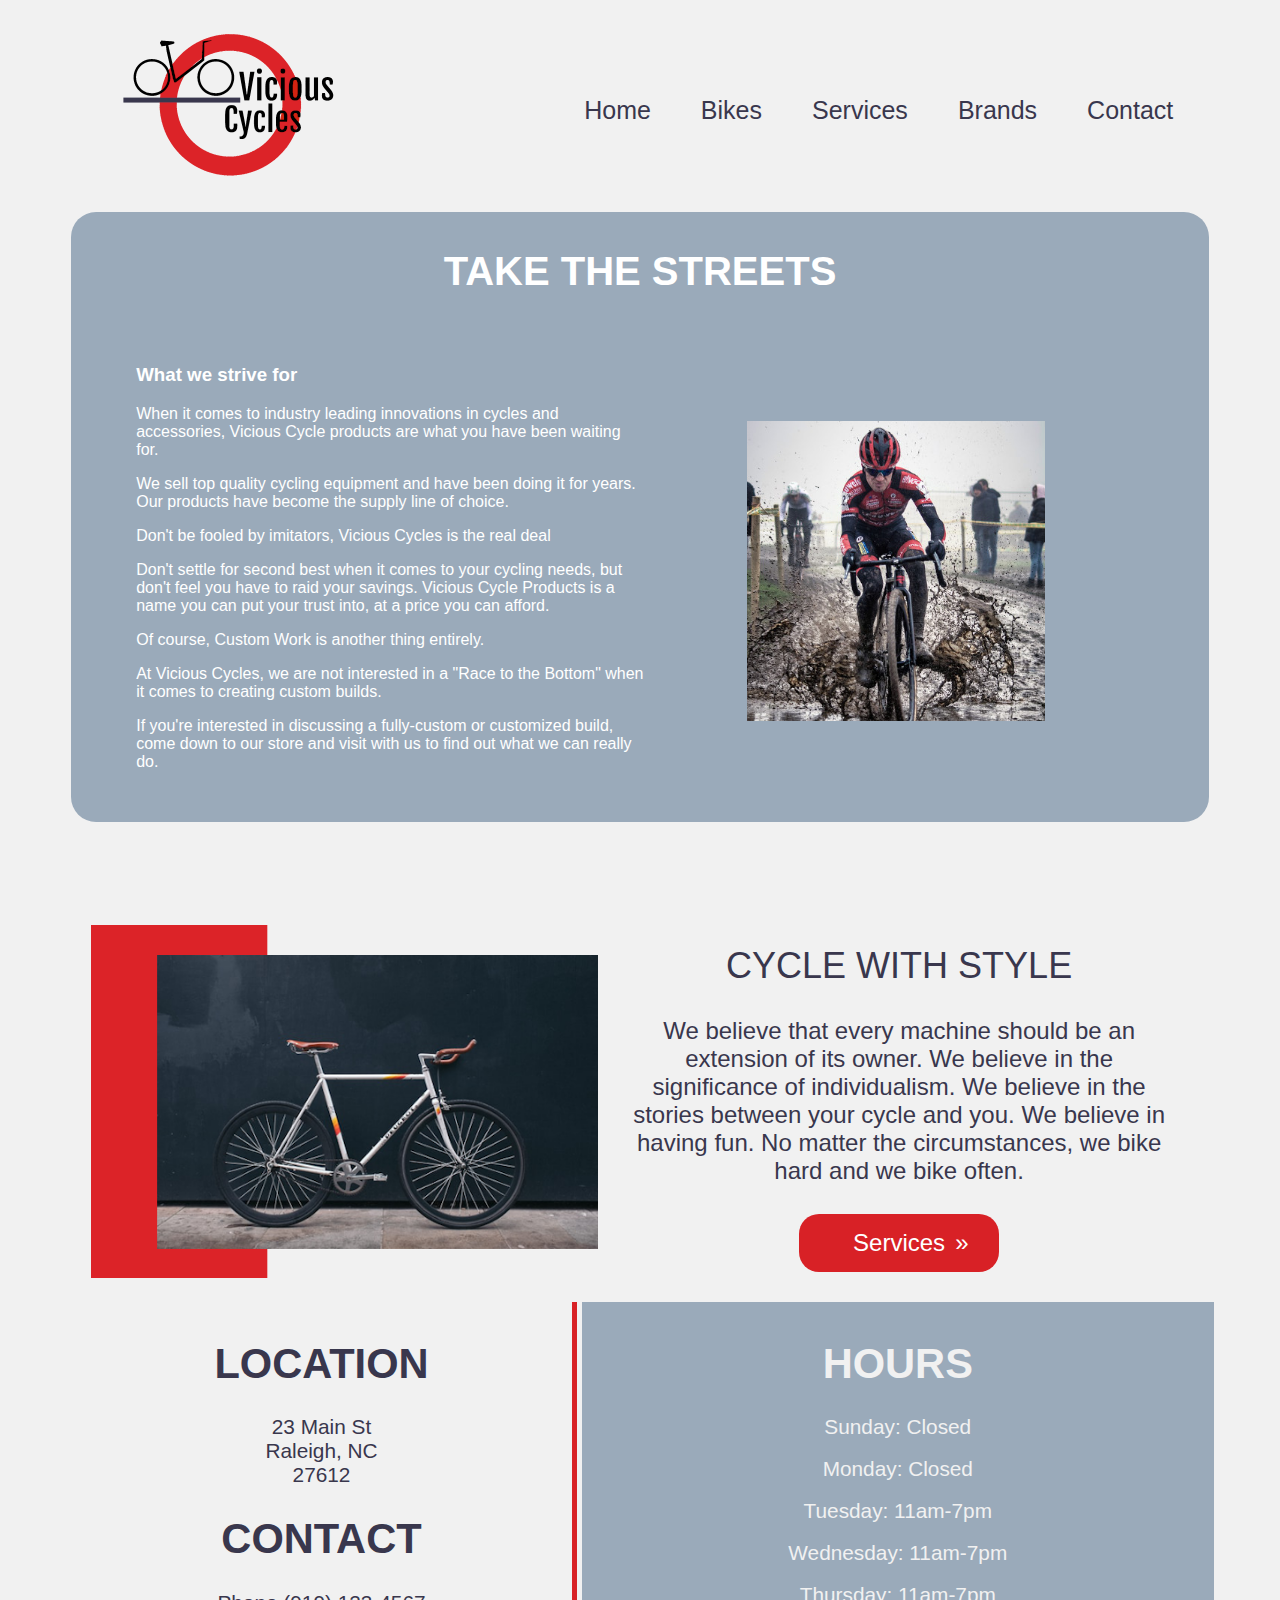
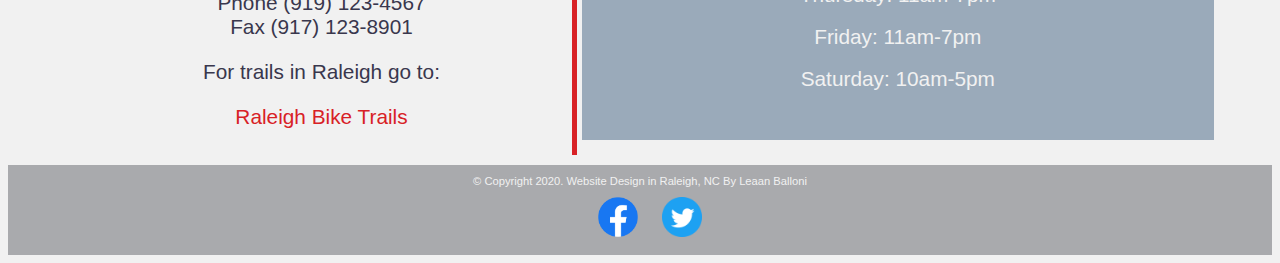
<file: VisciousCycles/index.html>
<!DOCTYPE html>
<html lang="en">

<head>
  <title>Viscious Cycles</title>
  <meta charset="utf-8">
  <link href="practice.css" rel="stylesheet">
  <script src="nav.js"></script>
  <meta name="viewport" content="width=device-width, initial-scale=1">
</head>

<body>
  <header class="main-header">
    <div class="container">
      <a href="index.html"><img src="images/logo/VIscious_Cycles_Red.png" alt="viscious cycles logo"></a>
      <div class="mobile">
    <span class="header" onclick="openNav()">menu &#9776;</span>
      </div>
      <ul>
        <li><a href="index.html">Home</a></li>
        <li><a href="bikes.html">Bikes</a></li>
        <li><a href="services.html">Services</a></li>
        <li><a href="brands.html">Brands</a></li>
        <li><a href="contact.html">Contact</a></li> 
      </ul>
    </div>
    </header>
<nav>
<div id="myNav" class="overlay">
  <a href="javascript:void(0)" class="closebtn" onclick="closeNav()">&times;</a>
  <div class="overlay-content">
    <a href="index.html">Home</a>
    <a href="bikes.html">Bikes</a>
    <a href="services.html">Services</a>
    <a href="brands.html">Brands</a>
    <a href="contact.html">Contact</a>
  </div>
</div>

</nav>

<section>
  <div class="section_article">
  <h1 >TAKE THE STREETS</h1>
        <article>
    <h3>What we strive for</h3>
    <figure class="picture_article"><img src="images/bycicles/cycle9.jpg" alt="man riding bycicle competitively through mud"></figure>
            <p>When it comes to industry leading innovations in cycles and accessories, Vicious Cycle products are what you have been waiting for.</p>
            <p>We sell top quality cycling equipment and have been doing it for years. Our products have become the supply line of choice.</p>
            <p>Don't be fooled by imitators, Vicious Cycles is the real deal</p>
            <p>Don't settle for second best when it comes to your cycling needs, but don't feel you have to raid your savings. Vicious Cycle Products is a name you can put your trust into, at a price you can afford.</p>
            <p>Of course, Custom Work is another thing entirely.</p>
            <p>At Vicious Cycles, we are not interested in a "Race to the Bottom" when it comes to creating custom builds.</p>
            <p>If you're interested in discussing a fully-custom or customized build, come down to our store and visit with us to find out what we can really do.</p>
        </article>
      </div>
    </section>
    
<section>
  <div class="cta">
    <div class="row">
      <div class="column side">
        <div class="column">
          <img class="item-img" src="images/bycicles/BicyclePhotoShoot1.png" alt="Bicycle leaning against black wall">
        </div>
      </div>
    <div class="column middle">
      <h2>CYCLE WITH STYLE</h2>
        <p>We believe that every machine should be an extension of its owner. We believe in the significance of individualism. We believe in the stories between your cycle and you.
        We believe in having fun. No matter the circumstances, we bike hard and we bike often.</p>
        <form action="services.html">
          <button type="submit">Services</button>
        </form>
      </div>
    </div>
  </div>
</section>

<section>
  <div class="row">
    <div class="column location">
      <div class="colum">
        <h1>LOCATION</h1>
          <p>23 Main St<br>
          Raleigh, NC<br>
          27612</p>
          <h1>CONTACT</h1>
          <p>Phone (919) 123-4567<br>
          Fax (917) 123-8901</p>
          <p>For trails in Raleigh go to:</p>
          <p><a href="https://raleighnc.gov/services/transit-streets-and-sidewalks/bike-maps" target="_blank">Raleigh Bike Trails</a></p>
      </div>
    </div>
  <div class="column hours">
    <h1>HOURS</h1>
    <ul>
    <li>Sunday: Closed</li>
    <li>Monday: Closed</li>
    <li>Tuesday: 11am-7pm</li>
    <li>Wednesday: 11am-7pm</li>
    <li>Thursday: 11am-7pm</li>
    <li>Friday: 11am-7pm</li>
    <li>Saturday: 10am-5pm</li>
    </ul>
  </div>
  </div>
</section>

<footer>
  &copy; Copyright 2020. Website Design in Raleigh, NC By Leaan Balloni<br>
  <a href="https://www.facebook.com"><img src="images/social_media/facebook.png"  alt="Facebook Social Media Link"></a>
  <a href="https://twitter.com"><img src="images/social_media/twitter.png"  alt="Twitter Social Media Link"></a>
</footer>
  </body>
</html>
</file>
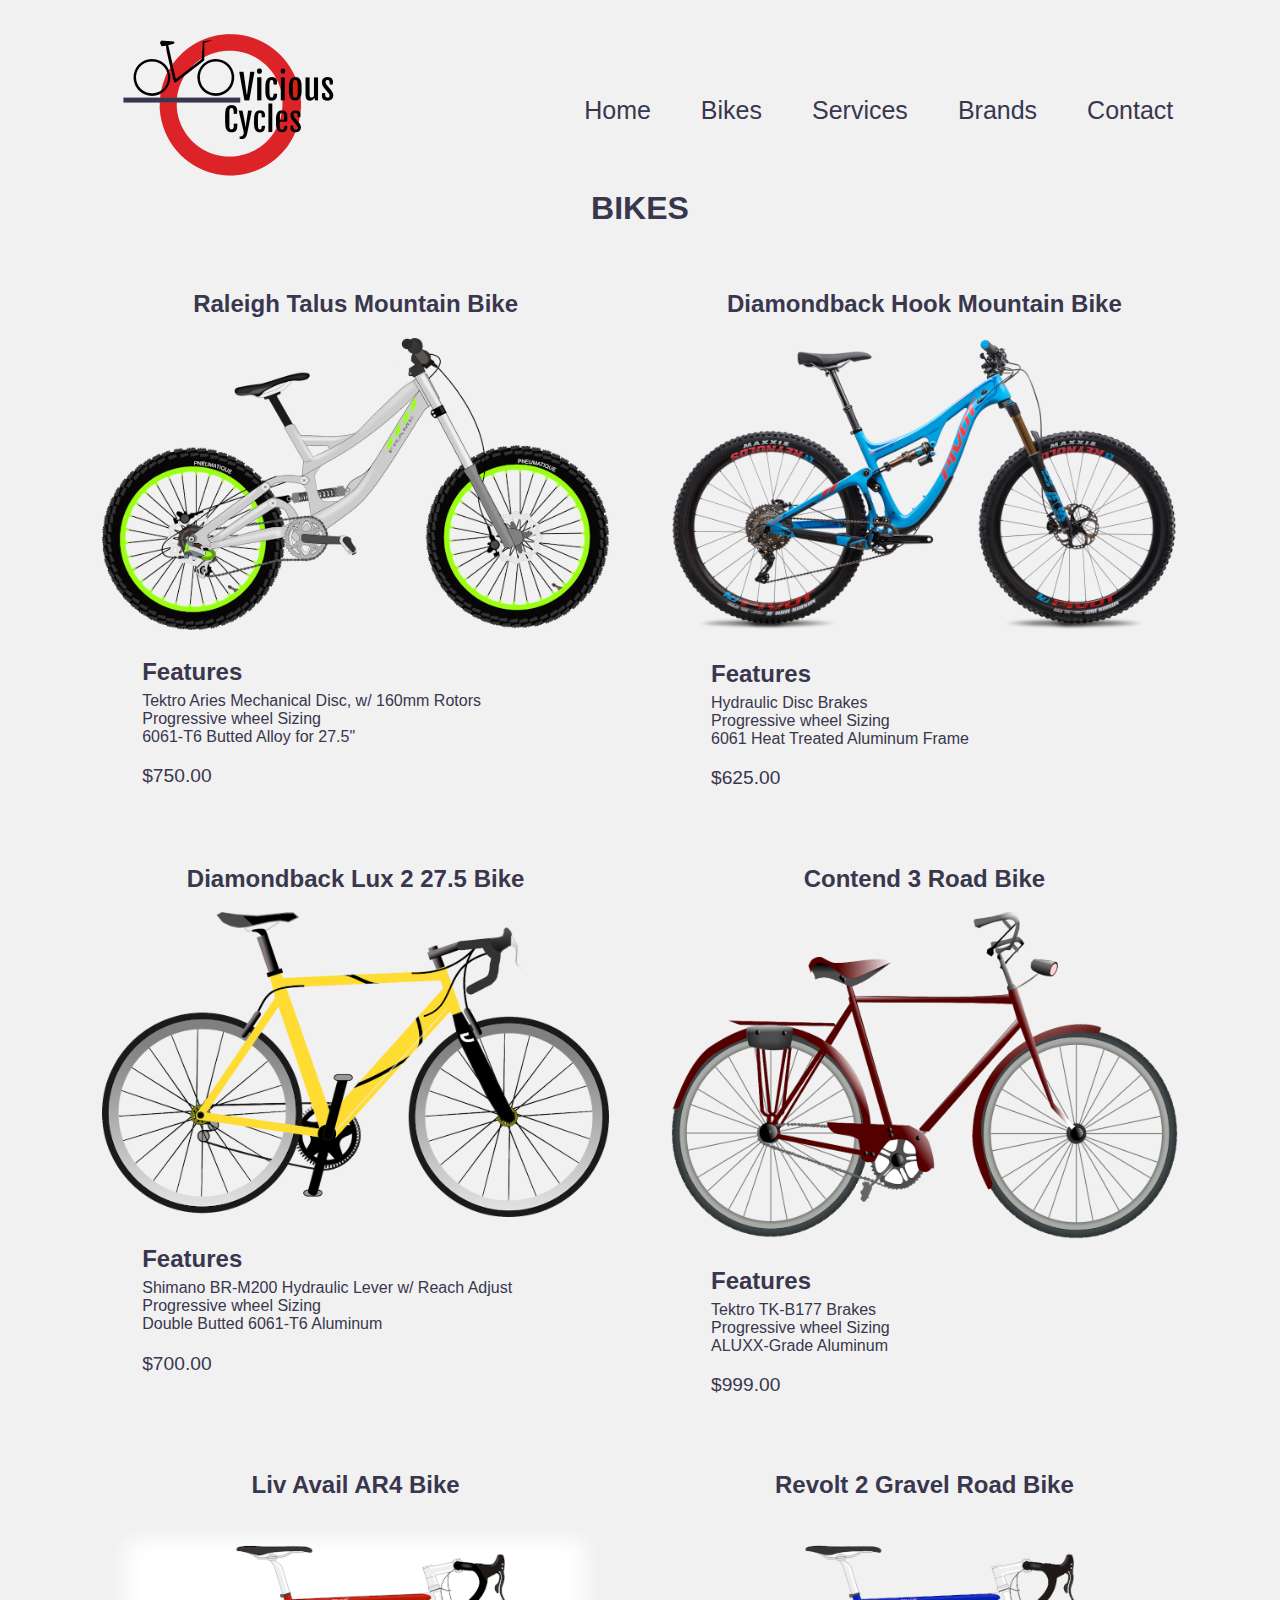
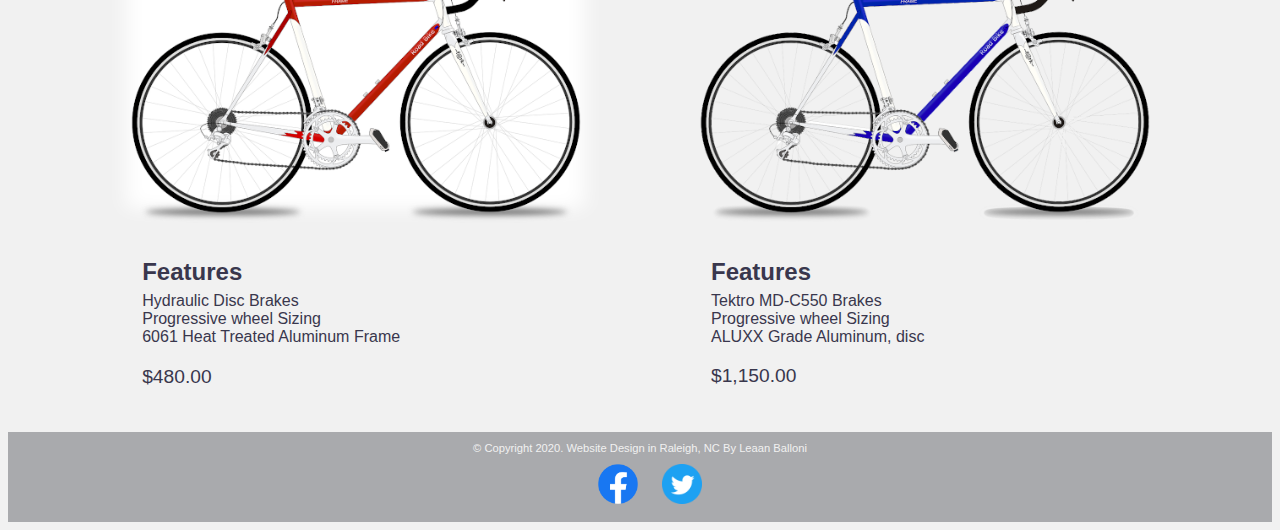
<file: VisciousCycles/bikes.html>
<!DOCTYPE html>
<html lang="en">
<head>
    <link rel="stylesheet" href="practice.css">
    <script src="nav.js"></script>
	<title>Viscious Cycles</title>
	<meta charset="utf-8">
	<meta name="viewport" content="width=device-width, initial-scale=1">
</head>

<body>
    <header class="main-header">
      <div class="container">
        <a href="index.html"><img src="images/logo/VIscious_Cycles_Red.png" alt="viscious cycles logo"></a>
        <div class="mobile">
      <span class="header" onclick="openNav()">menu &#9776;</span>
        </div>
        <ul>
          <li><a href="index.html">Home</a></li>
          <li><a href="bikes.html">Bikes</a></li>
          <li><a href="services.html">Services</a></li> 
          <li><a href="brands.html">Brands</a></li>
          <li><a href="contact.html">Contact</a></li>
        </ul>
      </div>
      </header>
  <nav>
  <div id="myNav" class="overlay">
    <a href="javascript:void(0)" class="closebtn" onclick="closeNav()">&times;</a>
    <div class="overlay-content">
      <a href="index.html">Home</a>
      <a href="bikes.html">Bikes</a>
      <a href="services.html">Services</a>
      <a href="brands.html">Brands</a>
      <a href="contact.html">Contact</a>
    </div>
  </div>
  </nav>

  <main>
    <section>
        <div class="services">
        <h1>BIKES</h1>
         </div>
    </section>

    <div class="row">
        <div class="product-column">
          <div class="card">
            <h2>Raleigh Talus Mountain Bike</h2>
            <img src="images/products/green_bike.png" alt="Blue Bike">
            <h3>Features</h3>
            <ul>
                <li>Tektro Aries Mechanical Disc, w/ 160mm Rotors</li>
                <li>Progressive wheel Sizing</li>
                <li>6061-T6 Butted Alloy for 27.5"</li>
            </ul>
            <p>$750.00</p>
          </div>
        </div>
      
        <div class="product-column">
          <div class="card">
            <h2>Diamondback Hook Mountain Bike </h2>
            <img src="images/products/blue_bike.png" alt="Blue Bike">
            <h3>Features</h3>
            <ul>
                <li>Hydraulic Disc Brakes</li>
                <li>Progressive wheel Sizing</li>
                <li>6061 Heat Treated Aluminum Frame</li>
            </ul>
            <p>$625.00</p>
          </div>
        </div>
        
        <div class="product-column">
          <div class="card">
            <h2>Diamondback Lux 2 27.5 Bike </h2>
            <img src="images/products/yellow_bike.png" alt="Blue Bike">
            <h3>Features</h3>
            <ul>
                <li>Shimano BR-M200 Hydraulic Lever w/ Reach Adjust</li>
                <li>Progressive wheel Sizing</li>
                <li>Double Butted 6061-T6 Aluminum</li>
            </ul>
            <p>$700.00</p>
          </div>
        </div>
        
        <div class="product-column">
          <div class="card">
            <h2>Contend 3 Road Bike</h2>
            <img src="images/products/red_bike.png" alt="Blue Bike">
            <h3>Features</h3>
            <ul>
                <li>Tektro TK-B177 Brakes</li>
                <li>Progressive wheel Sizing</li>
                <li>ALUXX-Grade Aluminum</li>
            </ul>
            <p>$999.00</p>
          </div>
        </div>
      </div>

      <div class="row">
        <div class="product-column">
          <div class="card">
            <h2>Liv Avail AR4 Bike</h2>
            <img src="images/products/road_bike.png" alt="Blue Bike">
            <h3>Features</h3>
            <ul>
                <li>Hydraulic Disc Brakes</li>
                <li>Progressive wheel Sizing</li>
                <li>6061 Heat Treated Aluminum Frame</li>
            </ul>
            <p>$480.00</p>
          </div>
        </div>
      
        <div class="product-column">
          <div class="card">
            <h2>Revolt 2 Gravel Road Bike</h2>
            <img src="images/products/racing_bike.png" alt="Blue Bike">
            <h3>Features</h3>
            <ul>
                <li>Tektro MD-C550 Brakes</li>
                <li>Progressive wheel Sizing</li>
                <li>ALUXX Grade Aluminum, disc</li>
            </ul>
            <p>$1,150.00</p>
          </div>
        </div>
    </div>
  </main>

  <footer>
    &copy; Copyright 2020. Website Design in Raleigh, NC By Leaan Balloni<br>
    <a href="https://www.facebook.com"><img src="images/social_media/facebook.png"  alt="Facebook Social Media Link"></a>
    <a href="https://twitter.com"><img src="images/social_media/twitter.png"  alt="Twitter Social Media Link"></a>
  </footer>
    </body>
  </html>
</file>
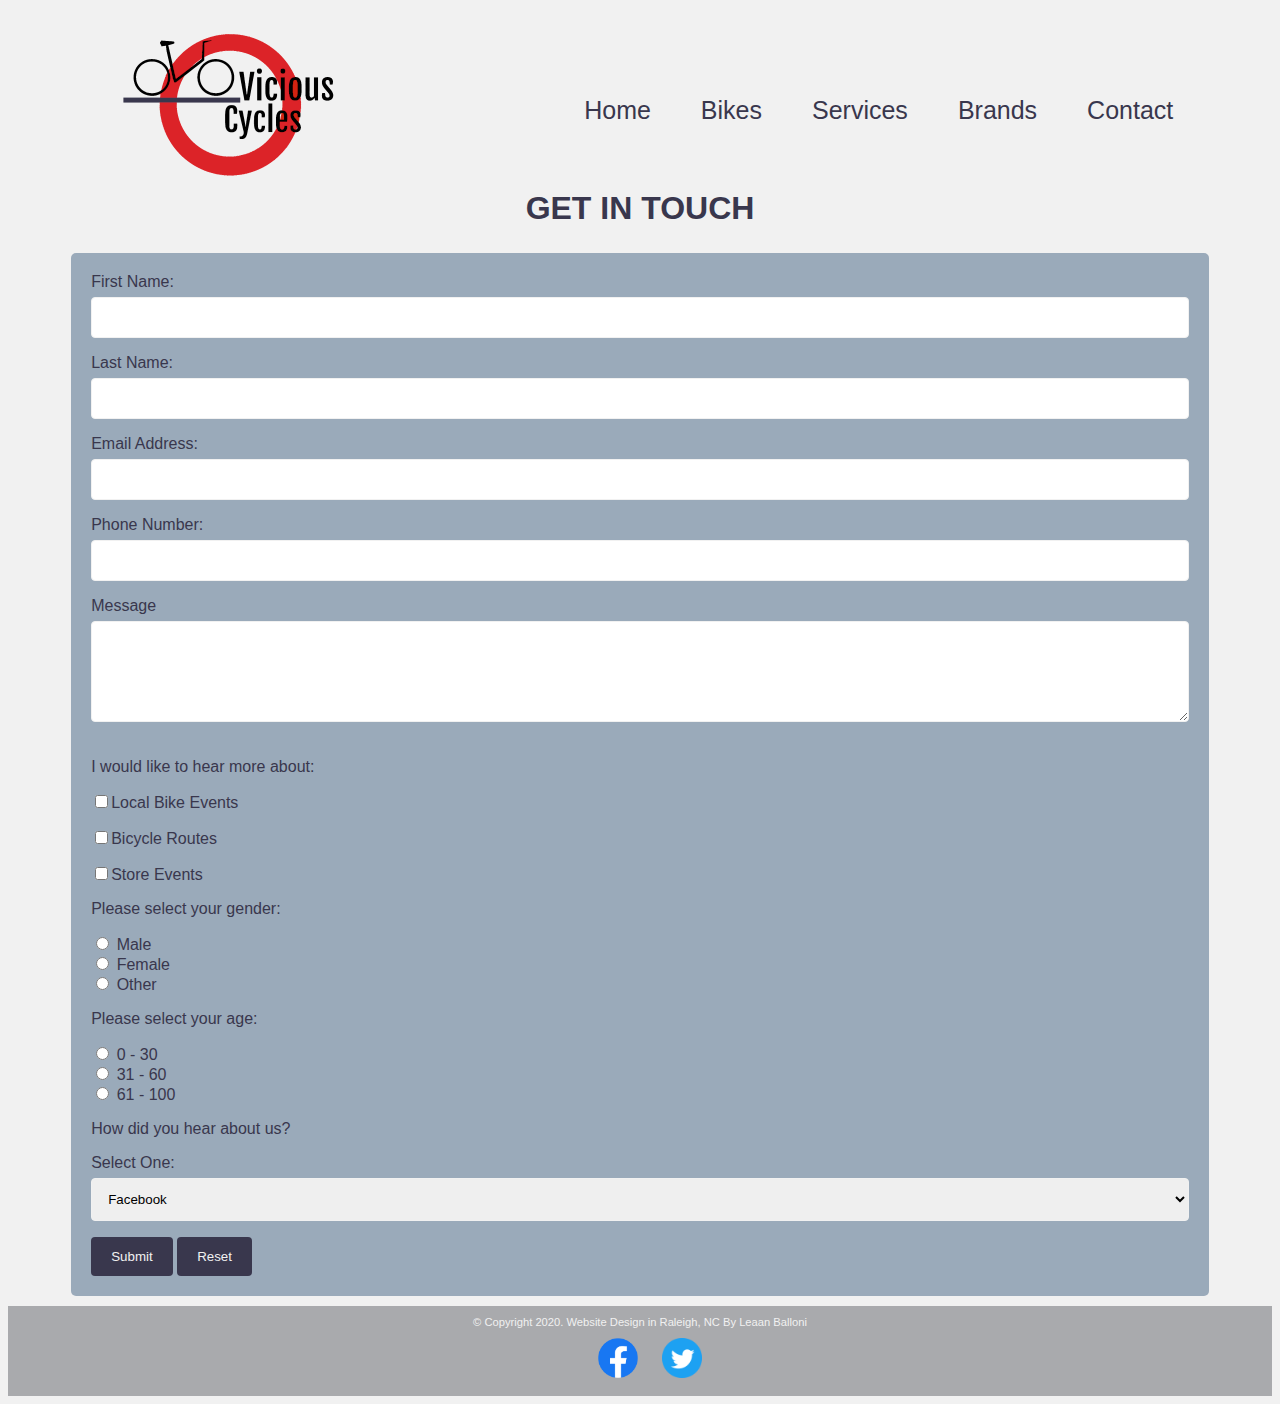
<file: VisciousCycles/contact.html>
<!DOCTYPE html>
<html lang="en">
<head>
    <link rel="stylesheet" href="practice.css">
    <script src="nav.js"></script>
	<title>Viscious Cycles</title>
	<meta charset="utf-8">
	<meta name="viewport" content="width=device-width, initial-scale=1">
</head>

<body>
    <header class="main-header">
      <div class="container">
        <a href="index.html"><img src="images/logo/VIscious_Cycles_Red.png" alt="viscious cycles logo"></a>
        <div class="mobile">
      <span class="header" onclick="openNav()">menu &#9776;</span>
        </div>
        <ul>
          <li><a href="index.html">Home</a></li>
          <li><a href="bikes.html">Bikes</a></li>
          <li><a href="services.html">Services</a></li>
          <li><a href="brands.html">Brands</a></li>
          <li><a href="contact.html">Contact</a></li> 
        </ul>
      </div>
      </header>
  <nav>
  <div id="myNav" class="overlay">
    <a href="javascript:void(0)" class="closebtn" onclick="closeNav()">&times;</a>
    <div class="overlay-content">
      <a href="index.html">Home</a>
      <a href="bikes.html">Bikes</a>
      <a href="services.html">Services</a>
      <a href="brands.html">Brands</a>
      <a href="contact.html">Contact</a>
    </div>
  </div>
  
  </nav>

       <section>
           <div class="services">
           <h1>GET IN TOUCH</h1>
            </div>
       </section>
        <div class="form_container">
		<form>
			<label for="fName">First Name:</label>
            <input type="text" name="fName" id="fName">
            
			<label for="lName">Last Name:</label>
            <input type="text" name="lName" id="lName">
            
			<label for="email">Email Address:</label>
            <input type="email" name="email" id="email">
            
			<label for="phone">Phone Number:</label>
            <input type="tel" name="phone" id="phone">

            <label for="message">Message</label>
            <textarea id="message" name="feedback" rows="5" cols="400"></textarea>

            <p>I would like to hear more about:</p>
            <p><input name="events" type="checkbox" value="events">Local Bike Events</p>
            <p><input name="routes" type="checkbox" value="routes">Bicycle Routes</p>
            <p><input name="store" type="checkbox" value="store">Store Events</p>
            
            <p>Please select your gender:</p>
            <input type="radio" id="male" name="gender" value="male">
            <label for="male">Male</label><br>
            <input type="radio" id="female" name="gender" value="female">
            <label for="female">Female</label><br>
            <input type="radio" id="other" name="gender" value="other">
            <label for="other">Other</label> <br>
          
            <p>Please select your age:</p>
            <input type="radio" id="age1" name="age" value="30">
            <label for="age1">0 - 30</label><br>
            <input type="radio" id="age2" name="age" value="60">
            <label for="age2">31 - 60</label><br>  
            <input type="radio" id="age3" name="age" value="100">
            <label for="age3">61 - 100</label><br>

            <p>How did you hear about us?</p>
            <label for="info">Select One:</label>
            <select id="info" name="info">
              <option value="facebook">Facebook</option>
              <option value="twitter">Twitter</option>
              <option value="google">Google</option>
              <option value="friend">Friend</option>
              <option value="other">Other</option>
            </select>
            
			<input type="submit" value="Submit">
            <input type="reset" value="Reset">
            
		</form>
	    </div>
	<!-- Use the footer area to add webpage footer content -->
	<footer>
		&copy; Copyright 2020. Website Design in Raleigh, NC By Leaan Balloni<br>
			<a href="https://www.facebook.com"><img src="images/social_media/facebook.png"  alt="Facebook Social Media Link"></a>
			<a href="https://twitter.com"><img src="images/social_media/twitter.png"  alt="Twitter Social Media Link"></a>
	</footer>
</body>
</html>
</file>
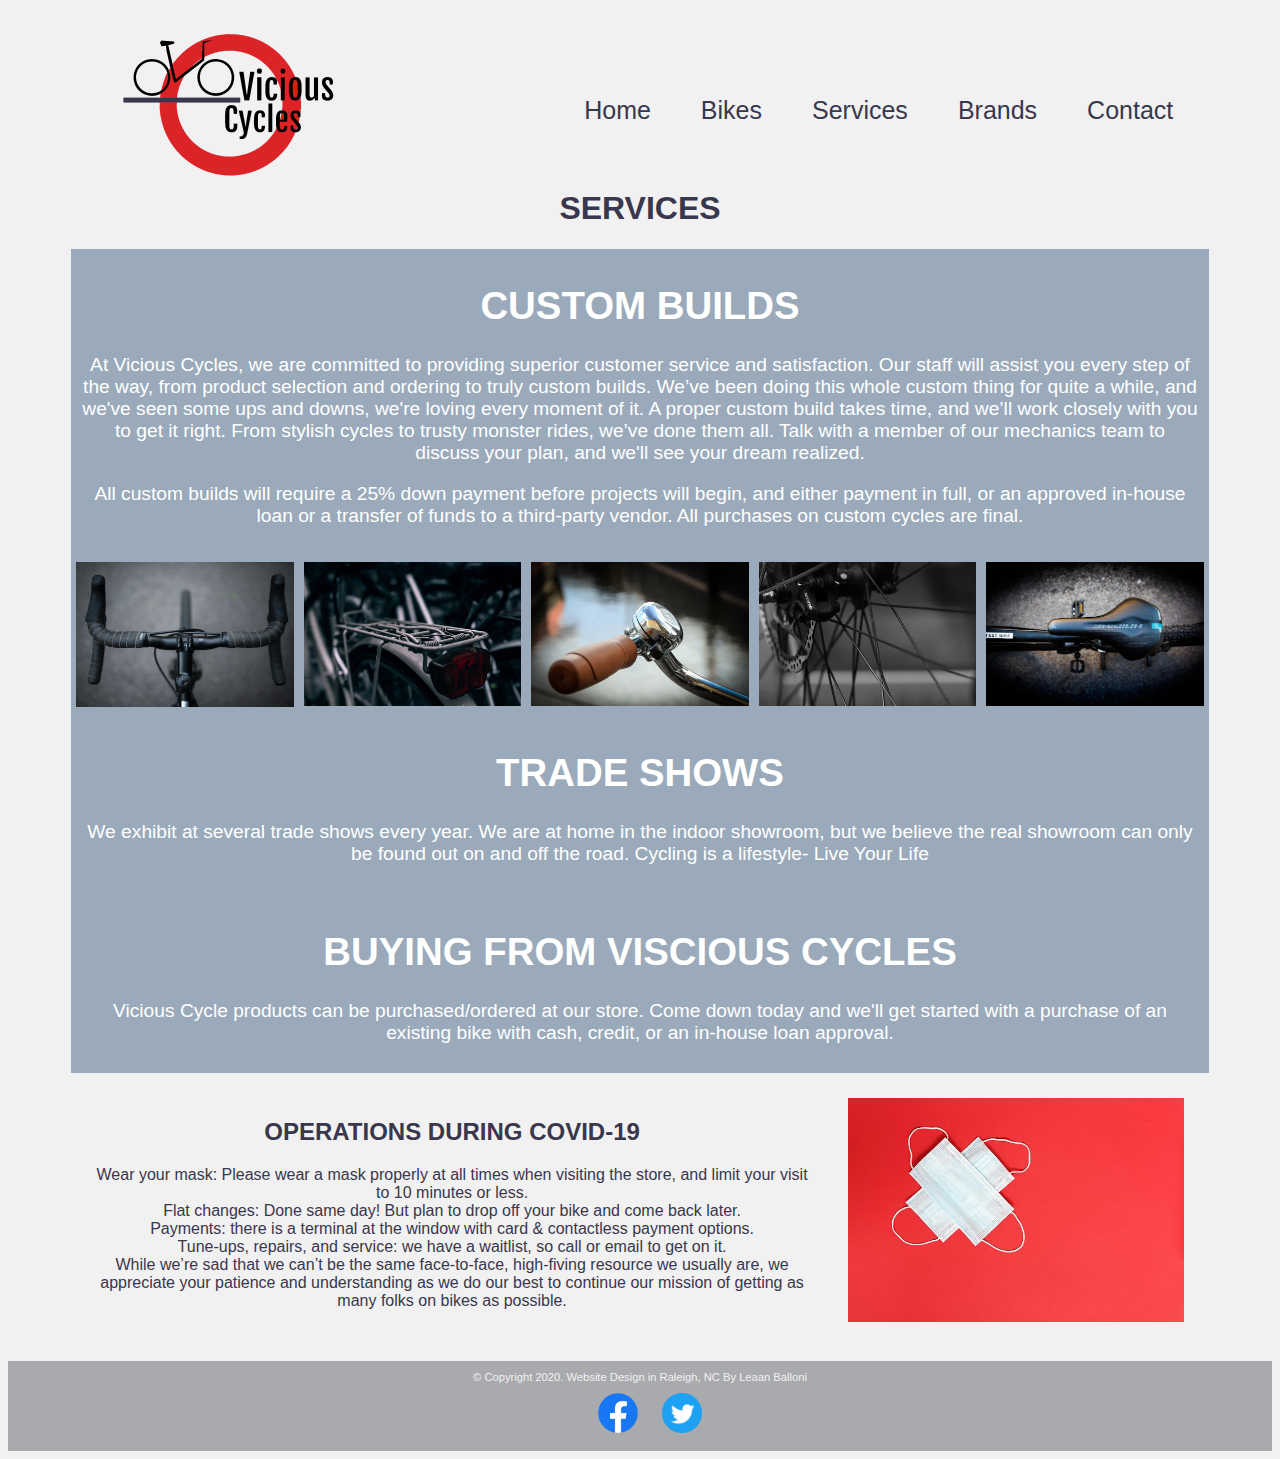
<file: VisciousCycles/services.html>
<!DOCTYPE html>
<html lang="en">
<head>
    <link rel="stylesheet" href="practice.css">
    <script src="nav.js"></script>
	<title>Viscious Cycles</title>
	<meta charset="utf-8">
	<meta name="viewport" content="width=device-width, initial-scale=1">
</head>

<body>
    <header class="main-header">
      <div class="container">
        <a href="index.html"><img src="images/logo/VIscious_Cycles_Red.png" alt="viscious cycles logo"></a>
        <div class="mobile">
      <span class="header" onclick="openNav()">menu &#9776;</span>
        </div>
        <ul>
          <li><a href="index.html">Home</a></li>
          <li><a href="bikes.html">Bikes</a></li>
          <li><a href="services.html">Services</a></li>
          <li><a href="brands.html">Brands</a></li>
          <li><a href="contact.html">Contact</a></li> 
        </ul>
      </div>
      </header>
  <nav>
  <div id="myNav" class="overlay">
    <a href="javascript:void(0)" class="closebtn" onclick="closeNav()">&times;</a>
    <div class="overlay-content">
      <a href="index.html">Home</a>
      <a href="bikes.html">Bikes</a>
      <a href="services.html">Services</a>
      <a href="brands.html">Brands</a>
      <a href="contact.html">Contact</a>
    </div>
  </div>
  </nav>

  <main>
    <section>
        <div class="services">
        <h1>SERVICES</h1>
         </div>
    </section>

    <section>
        <div class="customer-service">
            <h1>CUSTOM BUILDS</h1>
            <p>At Vicious Cycles, we are committed to providing superior customer service and satisfaction. Our staff will assist you every step of the way, from product selection and ordering to truly custom builds.
                We’ve been doing this whole custom thing for quite a while, and we've seen some ups and downs, we're loving every moment of it. A proper custom build takes time, and we’ll work closely with you to get it right.
                From stylish cycles to trusty monster rides, we’ve done them all. Talk with a member of our mechanics team to discuss your plan, and we'll see your dream realized.</p>

            <p>All custom builds will require a 25% down payment before projects will begin, and either payment in full, or an approved in-house loan or a transfer of funds to a third-party vendor. All purchases on custom cycles are final.</p>
        </div>

        <div class="services-row">
          <div class="column-parts">
            <img src="images/services/handlebars.jpg" alt="Handlebars of a bicycle">
          </div>
          <div class="column-parts">
            <img src="images/services/seat.jpg" alt="A bicycle seat">
          </div>
          <div class="column-parts">
            <img src="images/services/bell.jpg" alt="A bell on the handlebars of a bicycle">
          </div>
          <div class="column-parts">
            <img src="images/services/wheels.jpg" alt="The spoke of the wheel od a bicycle">
          </div>
          <div class="column-parts">
            <img src="images/services/saddle.jpg" alt="A bicycle saddle">
          </div>
        </div>
      <div class="trade-shows">
        <h1>TRADE SHOWS</h1>
        <p>We exhibit at several trade shows every year. We are at home in the indoor showroom, but we believe the real showroom can only be found out on and off the road. 
          Cycling is a lifestyle- Live Your Life</p>
          </div>

      <div class="buying">
        <h1>BUYING FROM VISCIOUS CYCLES</h1>
        <p>Vicious Cycle products can be purchased/ordered at our store. Come down today and we'll get started with a purchase of an existing bike with cash, credit, or an in-house loan approval.</p>
      </div>
    </section>


    <div class="container">
      <div class="row">
        <div class="column-66">
          <h2>OPERATIONS DURING COVID-19</h2>
          <p>Wear your mask: Please wear a mask properly at all times when visiting the store, and limit your visit to 10 minutes or less.<br>
          Flat changes: Done same day! But plan to drop off your bike and come back later.<br>
          Payments: there is a terminal at the window with card & contactless payment options.<br>
          Tune-ups, repairs, and service: we have a waitlist, so call or email to get on it.<br>
          While we’re sad that we can’t be the same face-to-face, high-fiving resource we usually are, we appreciate your patience and understanding as we do our best to continue our mission of getting as many folks on bikes as possible.</p> 
        </div>
        <div class="column-33">
            <img src="images/services/mask.jpg" alt="image of two masks on top of each other with a red background">
        </div>
      </div>
    </div>
  </main>

  <footer>
    &copy; Copyright 2020. Website Design in Raleigh, NC By Leaan Balloni<br>
    <a href="https://www.facebook.com"><img src="images/social_media/facebook.png"  alt="Facebook Social Media Link"></a>
    <a href="https://twitter.com"><img src="images/social_media/twitter.png"  alt="Twitter Social Media Link"></a>
  </footer>
    </body>
  </html>
</file>
<file: VisciousCycles/practice.css>
body {
  font-family: Optima, Arial, Tahoma, sans-serif, 'Times New Roman';
  background-color: #f1f1f1;
}

main {
  width: 90%;
  margin-left: auto;
	margin-right: auto;
}

img   {
  max-width: 100%;
  height: auto;
}

.container {
  display: block;
  overflow: hidden;
  max-width: 100%;   
  padding: 5px;
  margin: 0 auto;
}

.main-header .container {
  display: flex;
  align-items: center;
  justify-content: space-around;
  flex-wrap: wrap;
  background-color: #f1f1f1;
  color: #39374d;
  margin-bottom: -5%;
  font-weight: lighter;
}

.header  {
  font-size: 30px;   
}
    
.overlay {
  height: 100%;
  width: 0;
  position: fixed;
  z-index: 1;
  top: 0;
  left: 0;
  background-color: rgb(22.4,21.6,30.2);
  background-color: rgba(22.4,21.6,30.2, 0.9);
  overflow-x: hidden;
  transition: 0.5s;
}
    
.overlay-content {
  position: relative;
  top: 25%;
  width: 100%;
  text-align: center;
  margin-top: 30px;
}
    
.overlay a {
  padding: 8px;
  text-decoration: none;
  font-size: 36px;
  color: #f1f1f1;
  display: block;
  transition: 0.3s;
}
    
.overlay a:hover, .overlay a:focus {
  color: #d82126;
}
    
.overlay .closebtn {
  position: absolute;
  top: 20px;
  right: 45px;
  font-size: 60px;
}

footer {
	text-align: center;
	width: 100%;
	height: 90px;
  background-color: #a9aaad;
  color: #f1f1f1;
  margin-top: 10px;
  padding-top: 10px;
  font-size: 0.7em;
}

footer img {
	display: inline-block;
	width: 60px;
	height: 50px;
  padding-left: 20px;
  padding-top: 10px;
}

.services h1 {
  text-align: center;
  font-size: 2em;
  padding-top: 20px;
  color: #39374d;
}

.form_container {
	border-radius: 5px;
	background-color: #9aaaba;
  padding: 20px;
  margin-left: 5%;
  margin-right: 5%;
  margin-top: 2%;
  color: #39374d;
}

input[type=text], select, textarea {
	width: 100%; 
	padding: 12px;  
	border: 1px solid #f1f1f1; 
	border-radius: 4px; 
	box-sizing: border-box; 
	margin-top: 6px; 
	margin-bottom: 16px; 
	resize: vertical
}

input[type=email] {
	width: 100%; 
	padding: 12px;  
	border: 1px solid #f1f1f1; 
	border-radius: 4px; 
	box-sizing: border-box; 
	margin-top: 6px; 
	margin-bottom: 16px; 
	resize: vertical
}

input[type=tel] {
	width: 100%; 
	padding: 12px;  
	border: 1px solid #f1f1f1; 
	border-radius: 4px; 
	box-sizing: border-box; 
	margin-top: 6px; 
	margin-bottom: 16px; 
	resize: vertical
}

input[type=submit] {
	background-color: #39374d;
	color:#f1f1f1;
	padding: 12px 20px;
	border: none;
	border-radius: 4px;
	cursor: pointer;
}

input[type=reset] {
	background-color: #39374d;
	color:#f1f1f1;
	padding: 12px 20px;
	border: none;
	border-radius: 4px;
	cursor: pointer;
}

input[type=submit]:hover {
  background-color: #d82126;
}

input[type=reset]:hover {
	background-color: #d82126;
  }

@media screen and (max-height: 450px) {
.overlay a {
  font-size: 20px
}
.overlay .closebtn {
  font-size: 40px;
  top: 15px;
  right: 35px;
}
}

@media screen and (max-width: 769px) {
  header ul {
    display: none;
}
}

.section_article {
	margin: 0%;
	text-align: left;
	background-color: #9aaaba;
	border-radius: 25px;
  color: #ffffff;
  padding: 10px;
  margin: 5%; 
}

.section_article h1 {
  text-align: center;
  font-size: 2.5em;
}

article {
  color: #ffffff;
  background-color: #9aaaba;
  margin-left: 30px;
  margin-right: 30px;
  text-align: left;
  padding: 25px;

}
.picture_article {
	float: right;
  margin-left: auto;
  margin-right: auto;
}
* {
  box-sizing: border-box;
}

.cta {
  background-color: #f1f1f1;
}

.column {
  float: left;
  padding: 10px;
  text-align: center;
}

.column.side {
  width: 45%;
  margin-left: 5%;
  padding-top: 30px;
  margin-left: auto;
  margin-right: auto;
}

.column.middle {
  width: 45%;
  text-align: center;
  padding-top: 30px;
  margin-left: auto;
  margin-right: auto;
  font-size: 1em;
  color: #39374d;
}

.column.middle h2 {
  font-weight: lighter;
}

button {
  font-family: Optima, Arial, Tahoma, sans-serif, 'Times New Roman';
  display: inline-block;
  border-radius: 20px;
  background-color: #d82126;
  border: none;
  color: #ffffff;
  text-align: center;
  font-size: 1em;
  padding: 15px;
  width: 200px;
  transition: all 0.5s;
  cursor: pointer;
  margin: 5px;
  position: relative;
}

button:after {
  content: '\00bb';
  position: absolute;
  opacity: 100%;
  padding-left: 10px;
  transition: 0.5s;
}

button:hover {
  padding-right: 40px;
  background-color: #a01114;
}

.column.hours {
  width: 50%;
  background-color: #9aaaba;
  color: #f1f1f1;
  font-size: 1.3em;
  margin-right: auto;
  margin-left: auto;
  padding-bottom: 10px;
  text-align: center;
}

.column.hours li {
  list-style-type: none;
  padding-bottom: 18px;
  text-align: center;
  margin-left: -10%;
}

.column.hours h1 {
 text-align: center;
}

.column.location {
  width: 40%;
  color: #39374d;
  font-size: 1.3em;
  text-align: center;
  margin-left: auto;
  margin-right: auto;
  padding-bottom: 5px;
}

.column.location a {
  text-decoration: none;
  color: #d82126;
}

.row:after {
  content: "";
  display: table;
  clear: both;
}

.product-column {
  float: left;
  width: 50%;
  padding: 0 10px;
}

.card {
  padding: 16px;
  text-align: center;
  background-color: #f1f1f1;
  margin: 5px;
  padding-bottom: 10px;
  color: #39374d;
}

.card h3 {
  font-size: 1.5em;
  text-align: left;
  padding-left: 40px;
  margin-bottom: -10px;
}

.card li {
  list-style-type: none;
  text-align: left;
}

.card p {
  text-align: left;
  padding-left: 40px;
  font-size: 1.2em;
}

.services-row {
  display: flex;
  background-color: #9aaaba;
}

.column-parts {
  flex: 20%;
  padding: 5px;
}

.customer-service, .trade-shows, .buying {
  text-align: center;
  font-size: 1.2em;
  padding: 10px;
  background-color: #9aaaba;
  color: #ffffff;
}

.column-66 {
  float: left;
  width: 66.66666%;
  padding: 20px;
  text-align: center;
  color: #39374d;
}

.column-33 {
  float: left;
  width: 33.33333%;
  padding: 20px;
}

@media screen and (max-width: 1000px) {
  .column-66,
  .column-33 {
    width: 100%;
    text-align: center;
  }
  img {
    margin: auto;
  }
}

@media screen and (max-width: 600px) {

.column.side, .column.middle {
  width: 100%;
}

.column.location, .column.hours {
  width: 100%;
}

.product-column {
  width: 100%;
  display: block;
  margin-bottom: 20px;
}

.column-parts {
  width: 100%;
}
}

/* Styles for tablet view */
@media only screen and (min-width: 481px) {

article img {
  width: 75%;
}

.picture_article {
  float: right;
  margin-left: 10%;
}

.column.middle {
  margin-left: -2%;
}

.column.side {
  margin-left: 5%;
}

.column.hours {
  margin-left: 5px;
}

.column.location {
  margin-left: 5%;
  border-right: solid 5px #d82126;
}
.column.hours li {
  margin-left: -40px;
}
}

/* Styles for desktop viewport */
@media only screen and (min-width: 769px) {

.mobile {
  display: none;
}

header ul {
  margin: 0;
  font-size: 20px;
  text-decoration: none;
}
 
header li {
	background-color: #f1f1f1;
	border-radius: 0;
	margin-left: 5px;
	margin-right: 5px; 
  display: inline;
  float: left;
  text-decoration: none;
}

header li a {
	color: #39374d;
	padding: 20px;
  font-size: 1.25em;
  text-decoration: none;
}

header li a:link {
  color: #39374d;	
  text-decoration: none;
}

header li a:hover {
  color: #d82126;
  text-decoration: none;
}

.column.middle {
  font-size: 1.5em;
}
}
</file>
